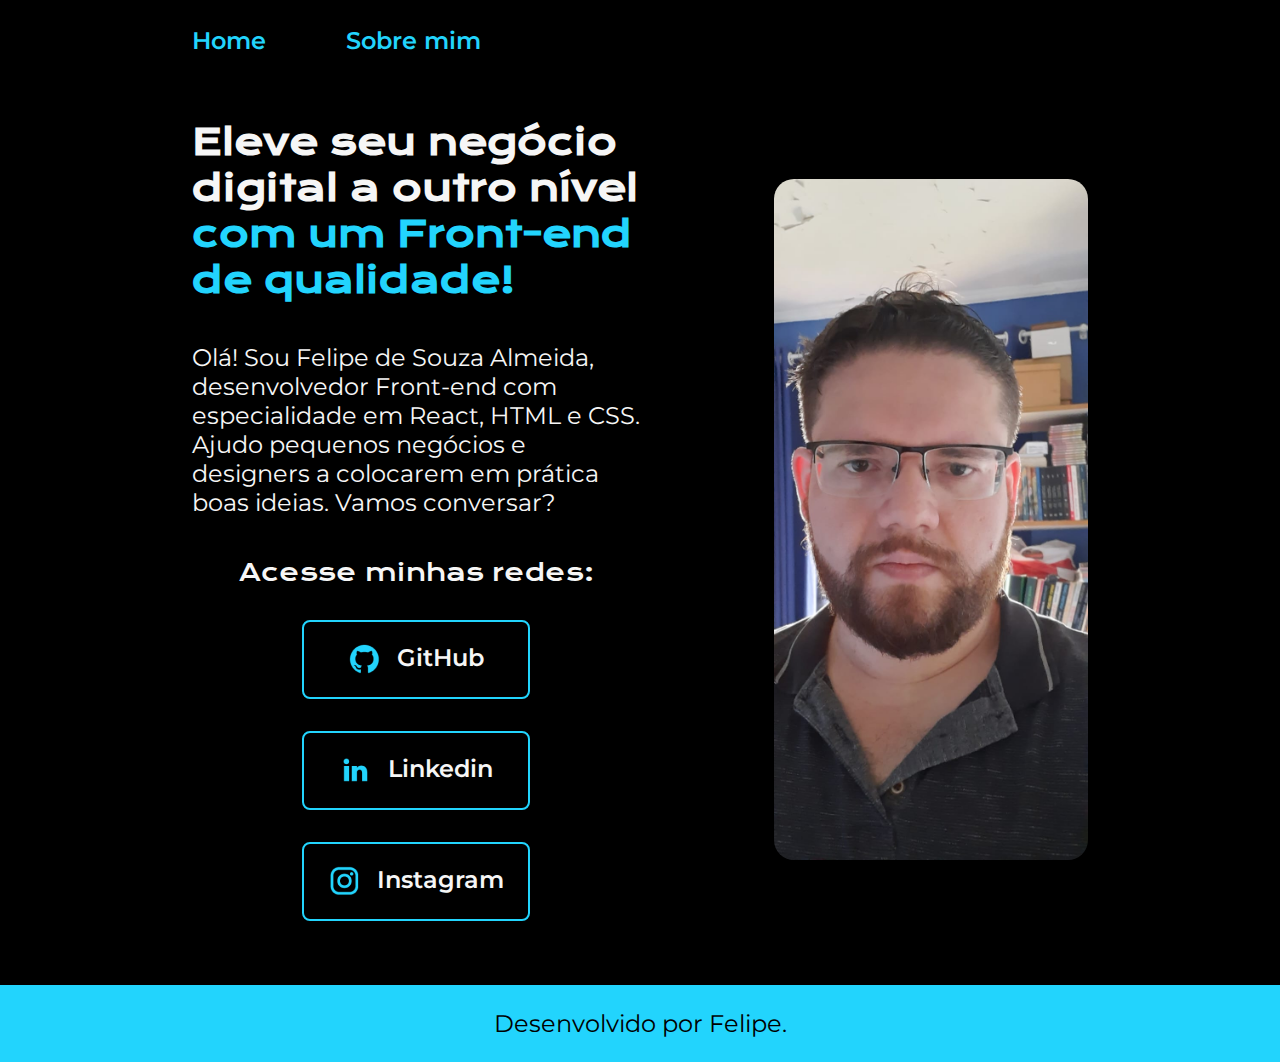
<file: index.html>
<!DOCTYPE html>
<html lang="pt-br">
    <head>
        <meta charset="UTF-8">
        <meta http-equiv="X-UA-Compatible" content="IE=edge">
        <meta name="viewport" content="width=device-width, initial-scale=1.0">
        <title>Portfolio</title>
        <link rel="stylesheet" href="./styles/style.css">
    </head>
    <body>
        <header class="cabecalho">
            <nav class="cabecalho__menu">
                <a class="cabecalho__menu__link" href="index.html">Home</a>
                <a class="cabecalho__menu__link" href="about.html">Sobre mim</a>
            </nav>
        </header>
        <main class="apresentacao">
            <section class="apresentacao__conteudo">
                <h1 class="apresentacao__conteudo_titulo">Eleve seu negócio digital a outro nível <strong class="titulo-destaque">com um Front-end de qualidade!</strong></h1>
                <p class="apresentacao__conteudo_texto">Olá! Sou Felipe de Souza Almeida, desenvolvedor Front-end com especialidade em React, HTML e CSS. Ajudo pequenos negócios e designers a colocarem em prática boas ideias. Vamos conversar?</p>
                <div class="apresentacao__links">
                    <h2 class="apresentacao__links_subtitulo">Acesse minhas redes:</h2>
                    <a class="apresentacao__links__navegacao" href="https://github.com/felipe290990">
                        <img  src="./assets/github.png" alt="Icone do Github">
                        GitHub
                    </a>
                    <a class="apresentacao__links__navegacao" href="https://www.linkedin.com/in/felipe-de-souza-almeida-2909/">
                        <img src="./assets/linkedin.png" alt="Icone Linkedin">
                        Linkedin
                    </a>
                    <a class="apresentacao__links__navegacao" href="https://instagram.com/felipemetal489">
                        <img src="./assets/instagram.png" alt="Icone Instagram">
                        Instagram
                    </a>
                </div>
            </section>
            <img class="apresentacao__imagem" src="./assets/selfie.jpeg" alt="Foto do autor">
        </main>
        <footer class="rodape">Desenvolvido por Felipe.</footer>
    </body>
</html>

<!--Na aula de HTML parei no 4º modulo > Responsividade > Media Queries-->

<!-- Unidade de medida
    Conversão de Pixels para REM (Relativy elemente):
        1REM = 16px-->
</file>
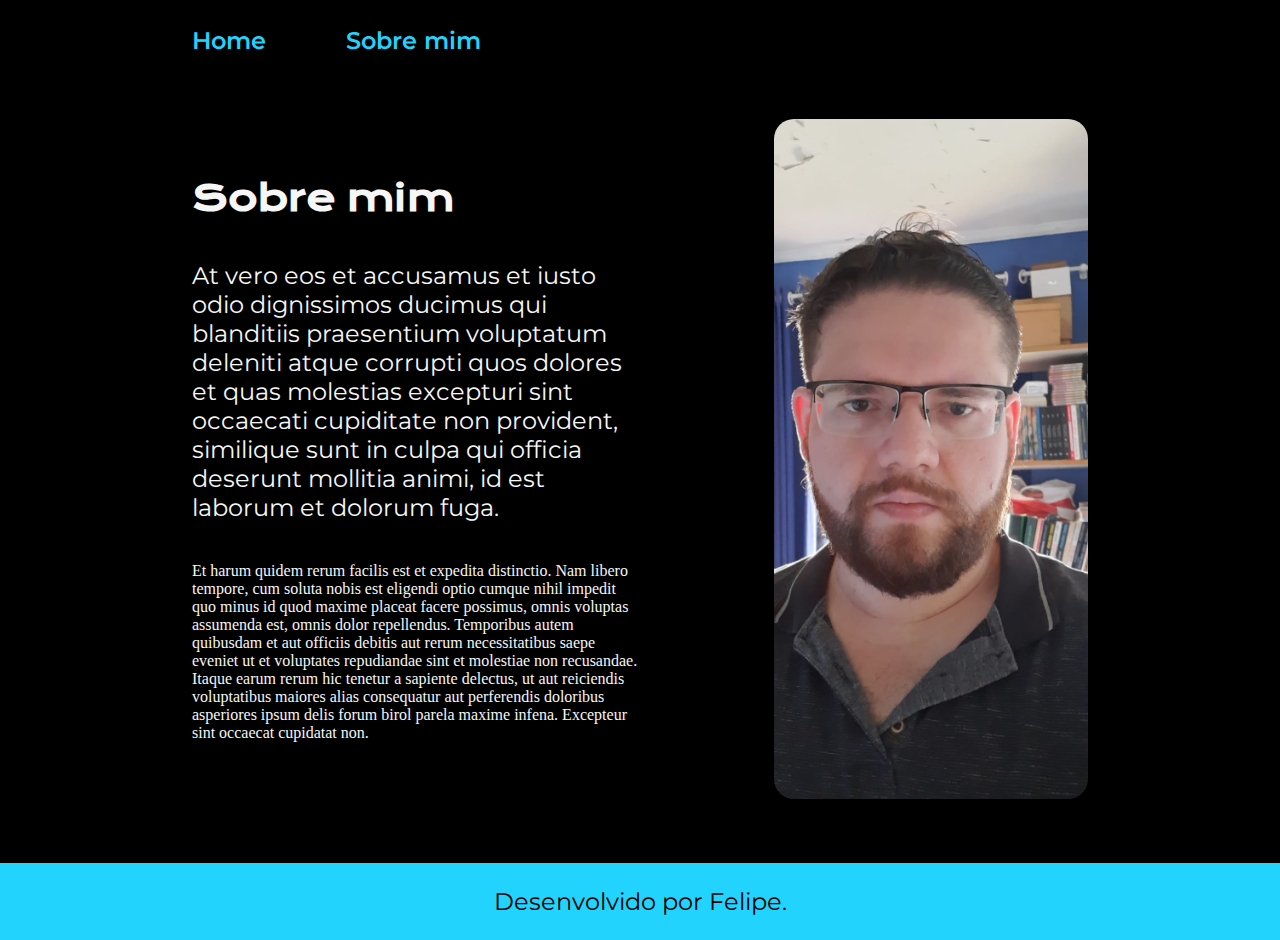
<file: about.html>
<!DOCTYPE html>
<html lang="pt-br">
<head>
    <meta charset="UTF-8">
    <meta http-equiv="X-UA-Compatible" content="IE=edge">
    <meta name="viewport" content="width=device-width, initial-scale=1.0">
    <title>Sobre mim</title>
    <link rel="stylesheet" href="./styles/style.css">
</head>
<body>
    <header class="cabecalho">
        <nav class="cabecalho__menu">
                <a class="cabecalho__menu__link" href="index.html">Home</a>
                <a class="cabecalho__menu__link" href="about.html">Sobre mim</a>
        </nav>
    </header>

    <main class="apresentacao">
        <section class="apresentacao__conteudo">
            <h1 class="apresentacao__conteudo_titulo">Sobre mim</h1>
            <p class="apresentacao__conteudo_texto">At vero eos et accusamus et iusto odio dignissimos ducimus qui blanditiis praesentium voluptatum deleniti atque corrupti quos dolores et quas molestias excepturi sint occaecati cupiditate non provident, similique sunt in culpa qui officia deserunt mollitia animi, id est laborum et dolorum fuga.</p>
            <p>Et harum quidem rerum facilis est et expedita distinctio. Nam libero tempore, cum soluta nobis est eligendi optio cumque nihil impedit quo minus id quod maxime placeat facere possimus, omnis voluptas assumenda est, omnis dolor repellendus. Temporibus autem quibusdam et aut officiis debitis aut rerum necessitatibus saepe eveniet ut et voluptates repudiandae sint et molestiae non recusandae. Itaque earum rerum hic tenetur a sapiente delectus, ut aut reiciendis voluptatibus maiores alias consequatur aut perferendis doloribus asperiores ipsum delis forum birol parela maxime infena. Excepteur sint occaecat cupidatat non.</p class="apresentacao__conteudo_texto">
        </section>
        <img class="apresentacao__imagem" src="./assets/selfie.jpeg" alt="Foto do autor">
    </main>
    <footer class="rodape">Desenvolvido por Felipe.</footer>
</body>
</html>
</file>
<file: styles/style.css>
@import url('https://fonts.googleapis.com/css2?family=Krona+One&family=Montserrat:wght@400;600&display=swap');

:root {
    --cor-primaria: #000000;
    --cor-secundaria: #f6f6f6;
    --cor-terciaria: #22d4fd;
    --cor-hover: #272727;

    --fonte-principal: 'Krona One', sans-serif;
    --fonte-secundaria: 'Montserrat', sans-serif;
}

* {
    margin: 0;
    padding: 0;
}

body {
    /* height: 100vh; */
    box-sizing: border-box;
    background-color: var(--cor-primaria);
    color: var(--cor-secundaria);
}

.cabecalho {
    padding: 2% 0% 0% 15%;
}

.cabecalho__menu {
    display: flex;
    gap: 80px;
}

.cabecalho__menu__link {
    font-family: var(--fonte-secundaria);
    font-size: 1.5rem;
    font-weight: 600;
    color: var(--cor-terciaria);
    text-decoration: none;
}

.apresentacao {
    margin: 5% 15%;
    display: flex;
    align-items: center;
    justify-content: space-between;
    gap: 82px;
}

.apresentacao__conteudo {
    width: 50%;
    display: flex;
    flex-direction: column;
    gap: 40px;
}

.apresentacao__conteudo_titulo {
    font-size: 2.25rem;
    font-family: var(--fonte-principal);
}

.titulo-destaque {
    color: var(--cor-terciaria);
}

.apresentacao__conteudo_texto {
    font-size: 1.5rem;
    font-family: var(--fonte-secundaria);
}

.apresentacao__links {
    display: flex;
    justify-content: space-between;
    flex-direction: column;
    align-items: center;
    gap: 32px;
}

.apresentacao__links_subtitulo {
    font-family: var(--fonte-principal);
    font-weight: 400;
    font-size: 1.5rem;
}

.apresentacao__links__navegacao {
    display: flex;
    justify-content: center;
    gap: 16px;
    border: 2px solid var(--cor-terciaria);
    width: 50%;
    border-radius: 8px;
    text-align: center;
    font-size: 1.5rem;
    font-weight: 600;
    padding: 21.5px 0px;
    text-decoration: none;
    color: var(--cor-secundaria);
    font-family: var(--fonte-secundaria);
}

.apresentacao__links__link:hover {
    background-color: var(--cor-hover);
}

.apresentacao__links__link img {
    width: 9%;
}

img:hover {
    width: 35%;
}

.apresentacao__imagem {
    width: 35%;
    border-radius: 20px;
}

.rodape{
    color: var(--cor-primaria);
    background-color: var(--cor-terciaria);
    padding: 1.5rem;
    text-align: center;
    font-family: var(--fonte-secundaria);
    font-size: 24px;
    font-weight: 400;
}

@media (max-width: 1060px) {
    .cabecalho {
        padding: 10%;
    }

    .cabecalho__menu {
        justify-content: center;
    }

    .apresentacao {
        flex-direction: column-reverse;
        padding: 5%;
    }

    .apresentacao__conteudo {
        width: auto;
    }
}
</file>
